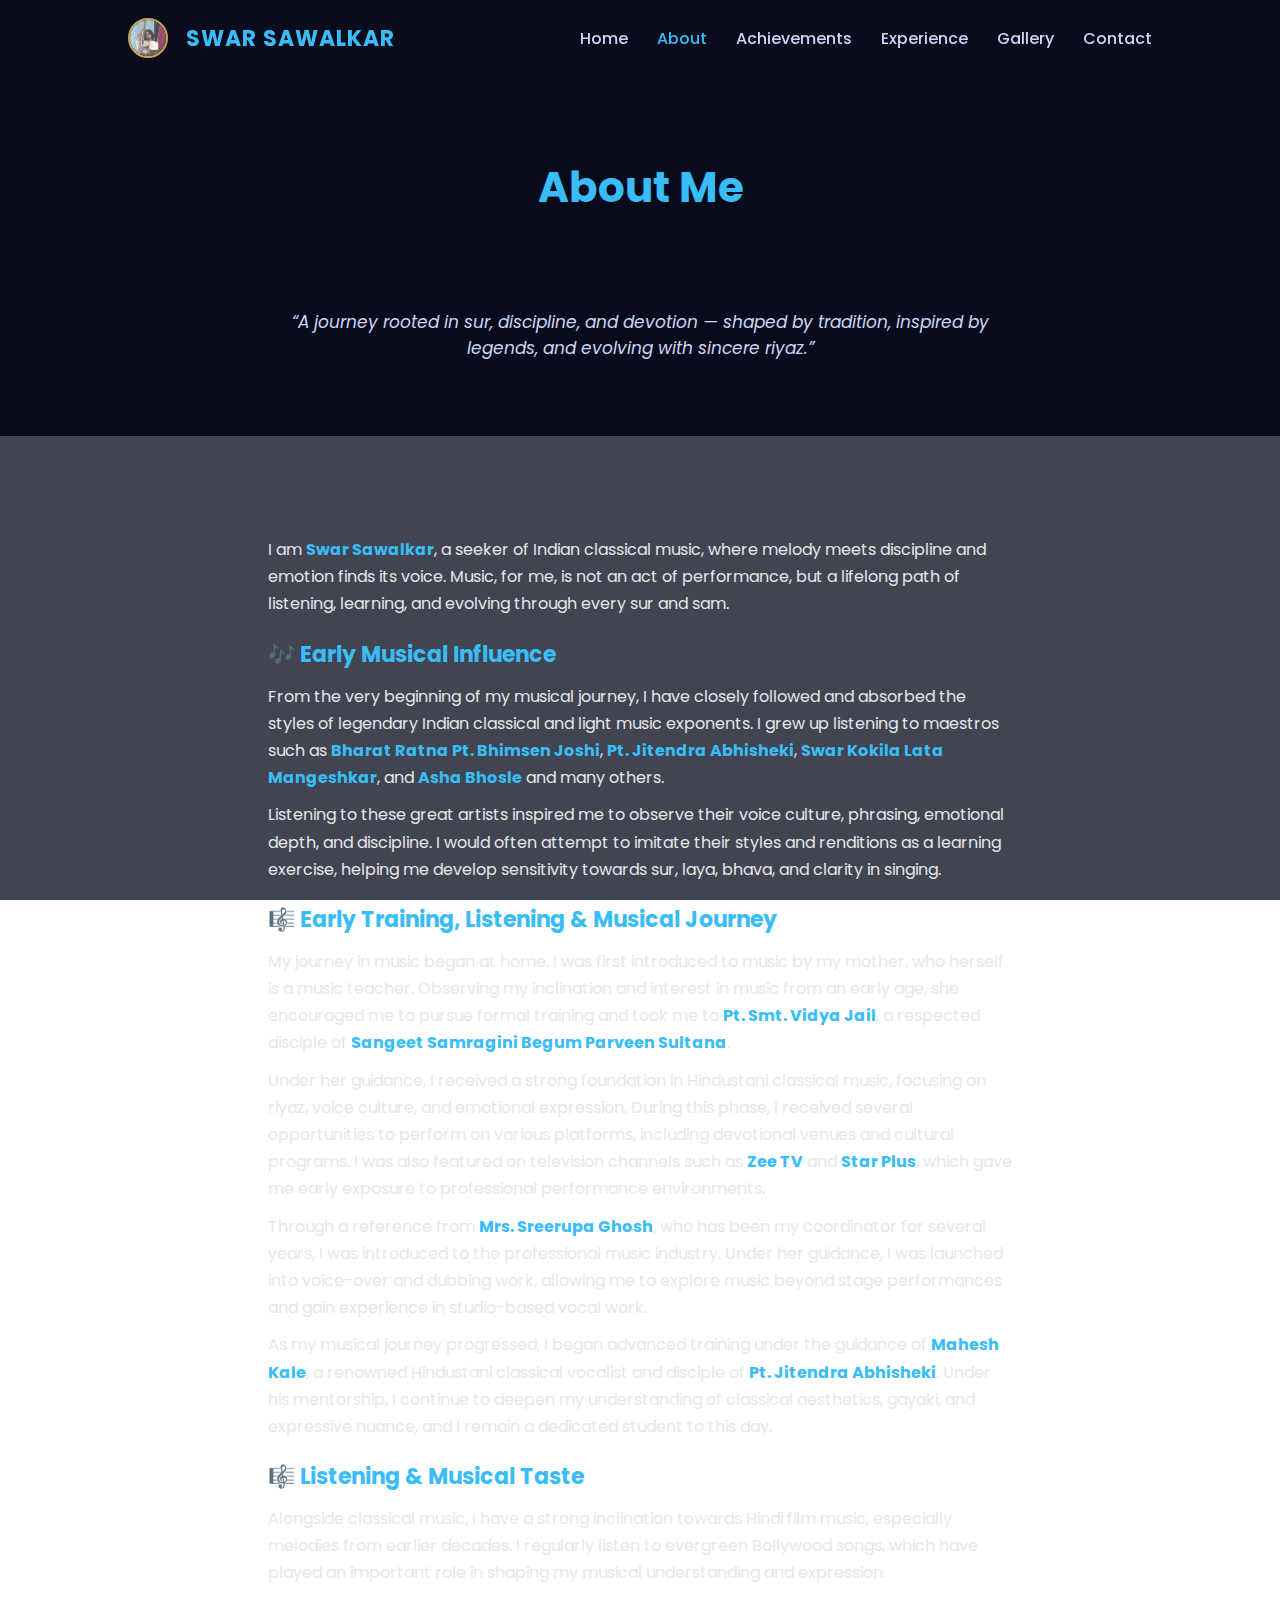
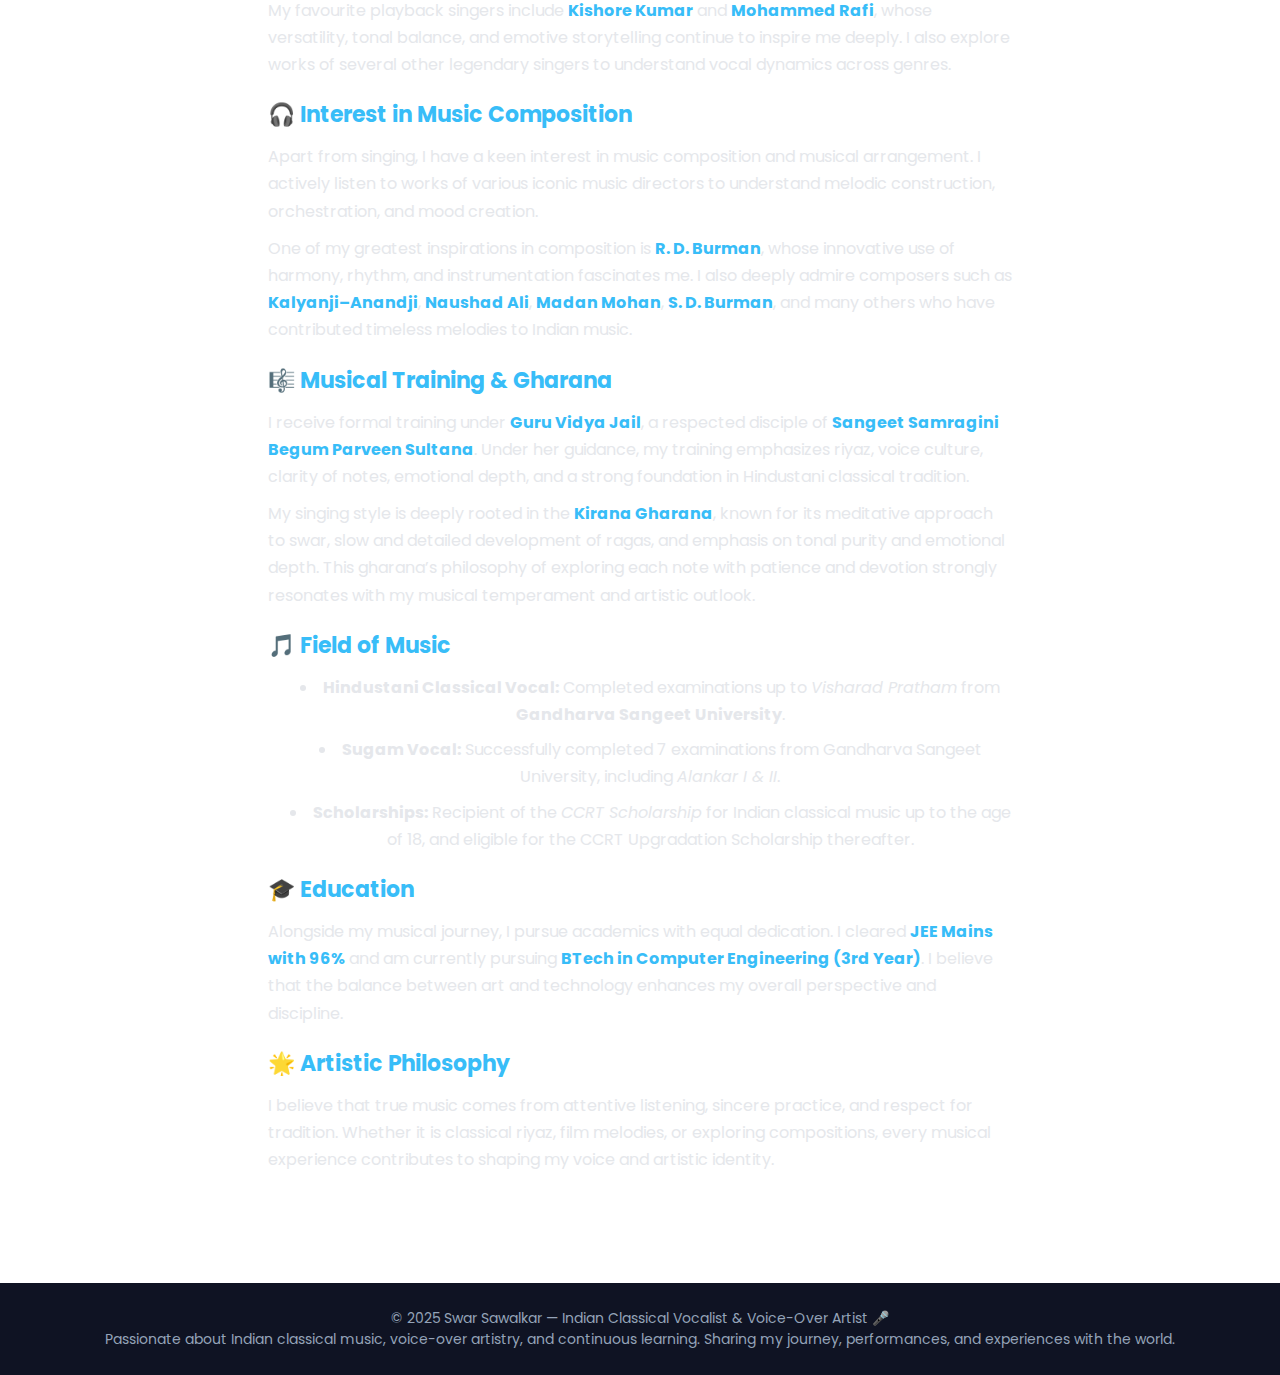
<file: about.html>
<!DOCTYPE html>
<html>
<head>
  <meta charset="UTF-8">
  <meta name="viewport" content="width=device-width, initial-scale=1.0">
  <!-- Google tag (gtag.js) -->
<script async src="https://www.googletagmanager.com/gtag/js?id=G-8SM5QPL5LF"></script>
<script>
  window.dataLayer = window.dataLayer || [];
  function gtag(){dataLayer.push(arguments);}
  gtag('js', new Date());

  gtag('config', 'G-8SM5QPL5LF');
</script>
  
  <title>About | Swar Sawalkar</title>

<meta name="description" content="Swar Sawalkar is a Kirana Gharana vocalist and Indian classical singer trained in Natyasangeet and Hindustani classical music. Learn about his musical journey, guru-shishya parampara, and performances.">
<meta name="description" content="Learn about Swar Sawalkar, an Indian classical singer trained in Natyasangeet, his musical journey, training, inspirations, and artistic vision.">
<meta name="keywords" content="Swar Sawalkar, Indian Classical Singer, Natyasangeet, Hindustani Vocalist, Music Portfolio">
<meta name="author" content="Swar Sawalkar">

  <script type="application/ld+json">
{
  "@context": "https://schema.org",
  "@type": "MusicGroup",
  "name": "Swar Sawalkar",
  "url": "https://swar071005.github.io/about.html",
  "description": "Swar Sawalkar is a Kirana Gharana vocalist and Indian classical singer trained in Natyasangeet and Hindustani classical music.",
  "founder": {
    "@type": "Person",
    "name": "Swar Sawalkar"
  },
  "member": {
    "@type": "Person",
    "name": "Swar Sawalkar",
    "alumniOf": "Gandharva Sangeet University",
    "genre": ["Hindustani Classical", "Natyasangeet"],
    "sameAs": [
      "https://www.youtube.com/@swarsawalkar6283",
      "https://www.instagram.com/swar_sawalkar",
      "https://www.linkedin.com/in/swar-sawalkar-a7962a33a/"
    ]
  },
  "performerIn": {
    "@type": "Event",
    "name": "Indian Classical Music Concerts"
  },
  "knowsAbout": ["Kirana Gharana", "Riyaz", "Voice Culture", "Natyasangeet"]
}
</script>

  <!-- Font Awesome Icons -->
<link
  rel="stylesheet"
  href="https://cdnjs.cloudflare.com/ajax/libs/font-awesome/6.5.1/css/all.min.css"
/>

  <!-- SEO & Metadata -->
  <meta name="description" content="About Swar Sawalkar — Indian Classical Singer Portfolio, personal details, music education, and achievements.">
  <meta name="keywords" content="Swar Sawalkar, Classical Singer, Music, Voice-Over, Portfolio, About">
  <meta name="author" content="Swar Sawalkar">

  <!-- Google Fonts -->
  <link href="https://fonts.googleapis.com/css2?family=Poppins:wght@300;400;600;700&display=swap" rel="stylesheet">

  <!-- Favicon -->
  <link rel="icon" href="favicon.ico" type="image/x-icon">

  <!-- Open Graph -->
  <meta property="og:title" content="Swar Sawalkar - About">
  <meta property="og:description" content="Learn more about Swar Sawalkar, his musical journey, education, and mentors.">
  <meta property="og:image" content="https://yourwebsite.com/og-image.jpg">
  <meta property="og:url" content="https://yourwebsite.com/about.html">
  <meta property="og:type" content="website">

  <link rel="stylesheet" href="style.css">
</head>

<body>

<header>
<div class="logo-wrap">
    <img src="assets/tanpura.png" alt="Swar Sawalkar" class="header-profile">
    <span class="logo-text">SWAR SAWALKAR</span>
  </div>

   <button id="menu-btn" class="menu-btn" aria-label="Toggle menu">☰</button>
<nav id="nav-menu">
    <a href="index.html">Home</a>
    <a href="about.html" class="active">About</a>
    <a href="achievements.html">Achievements</a>
    <a href="experience.html">Experience</a>
    <a href="gallery.html">Gallery</a>
    <a href="contact.html">Contact</a>
  </nav>
</header>

<!-- ABOUT HERO -->
<section class="about-hero">
 <h1>About Me</h1>
<p>
  <em>
    “A journey rooted in sur, discipline, and devotion — shaped by tradition,
    inspired by legends, and evolving with sincere riyaz.”
  </em>
</p>
</section>

<!-- ABOUT CONTENT -->
<section class="section">


  <!-- INTRODUCTION -->
<p>
  I am <strong>Swar Sawalkar</strong>, a seeker of Indian classical music,
  where melody meets discipline and emotion finds its voice.
  Music, for me, is not an act of performance,
  but a lifelong path of listening, learning,
  and evolving through every sur and sam.
</p>


  <!-- EARLY MUSICAL INFLUENCE -->
  <h3>🎶 Early Musical Influence</h3>
  <p>
    From the very beginning of my musical journey, I have closely followed and absorbed
    the styles of legendary Indian classical and light music exponents. I grew up
    listening to maestros such as <strong>Bharat Ratna Pt. Bhimsen Joshi</strong>,
    <strong>Pt. Jitendra Abhisheki</strong>, <strong>Swar Kokila Lata Mangeshkar</strong>,
    and <strong>Asha Bhosle</strong> and many others.
  </p>
  <p>
    Listening to these great artists inspired me to observe their voice culture,
    phrasing, emotional depth, and discipline. I would often attempt to imitate their
    styles and renditions as a learning exercise, helping me develop sensitivity
    towards sur, laya, bhava, and clarity in singing.
  </p>

  <!-- Early Training, Listening & Musical Journey-->
  <h3>🎼 Early Training, Listening & Musical Journey</h3>
<p>
  My journey in music began at home. I was first introduced to music by my mother,
  who herself is a music teacher. Observing my inclination and interest in music
  from an early age, she encouraged me to pursue formal training and took me to
  <strong>Pt. Smt. Vidya Jail</strong>, a respected disciple of
  <strong>Sangeet Samragini Begum Parveen Sultana</strong>.
</p>

<p>
  Under her guidance, I received a strong foundation in Hindustani classical music,
  focusing on riyaz, voice culture, and emotional expression. During this phase,
  I received several opportunities to perform on various platforms, including
  devotional venues and cultural programs. I was also featured on television
  channels such as <strong>Zee TV</strong> and <strong>Star Plus</strong>,
  which gave me early exposure to professional performance environments.
</p>

<p>
  Through a reference from <strong>Mrs. Sreerupa Ghosh</strong>, who has been my
  coordinator for several years, I was introduced to the professional music industry.
  Under her guidance, I was launched into voice-over and dubbing work, allowing me
  to explore music beyond stage performances and gain experience in studio-based
  vocal work.
</p>

<p>
  As my musical journey progressed, I began advanced training under the guidance of
  <strong>Mahesh Kale</strong>, a renowned Hindustani classical vocalist and disciple
  of <strong>Pt. Jitendra Abhisheki</strong>. Under his mentorship, I continue to
  deepen my understanding of classical aesthetics, gayaki, and expressive nuance,
  and I remain a dedicated student to this day.
</p>


  <!-- BOLLYWOOD & LIGHT MUSIC -->
  <h3>🎼 Listening & Musical Taste</h3>
  <p>
    Alongside classical music, I have a strong inclination towards Hindi film music,
    especially melodies from earlier decades. I regularly listen to evergreen
    Bollywood songs, which have played an important role in shaping my musical
    understanding and expression.
  </p>
  <p>
    My favourite playback singers include <strong>Kishore Kumar</strong> and
    <strong>Mohammed Rafi</strong>, whose versatility, tonal balance, and emotive
    storytelling continue to inspire me deeply. I also explore works of several other
    legendary singers to understand vocal dynamics across genres.
  </p>

  <!-- MUSIC COMPOSITION INTEREST -->
  <h3>🎧 Interest in Music Composition</h3>
  <p>
    Apart from singing, I have a keen interest in music composition and musical
    arrangement. I actively listen to works of various iconic music directors to
    understand melodic construction, orchestration, and mood creation.
  </p>
  <p>
    One of my greatest inspirations in composition is <strong>R. D. Burman</strong>,
    whose innovative use of harmony, rhythm, and instrumentation fascinates me.
    I also deeply admire composers such as <strong>Kalyanji–Anandji</strong>,
    <strong>Naushad Ali</strong>, <strong>Madan Mohan</strong>,
    <strong>S. D. Burman</strong>, and many others who have contributed timeless
    melodies to Indian music.
  </p>

  <!-- FORMAL TRAINING -->
 <h3>🎼 Musical Training & Gharana</h3>
<p>
  I receive formal training under <strong>Guru Vidya Jail</strong>, a respected
  disciple of <strong>Sangeet Samragini Begum Parveen Sultana</strong>.
  Under her guidance, my training emphasizes riyaz, voice culture, clarity of notes,
  emotional depth, and a strong foundation in Hindustani classical tradition.
</p>

<p>
  My singing style is deeply rooted in the <strong>Kirana Gharana</strong>,
  known for its meditative approach to swar, slow and detailed development of ragas,
  and emphasis on tonal purity and emotional depth. This gharana’s philosophy of
  exploring each note with patience and devotion strongly resonates with my
  musical temperament and artistic outlook.
</p>

  <!-- FIELD OF MUSIC -->
  <h3>🎵 Field of Music</h3>
  <ul>
    <li>
      <strong>Hindustani Classical Vocal:</strong> Completed examinations up to
      <em>Visharad Pratham</em> from <strong>Gandharva Sangeet University</strong>.
    </li>
    <li>
      <strong>Sugam Vocal:</strong> Successfully completed 7 examinations from
      Gandharva Sangeet University, including <em>Alankar I & II</em>.
    </li>
    <li>
      <strong>Scholarships:</strong> Recipient of the <em>CCRT Scholarship</em>
      for Indian classical music up to the age of 18, and eligible for the
      CCRT Upgradation Scholarship thereafter.
    </li>
  </ul>

  <!-- EDUCATION -->
  <h3>🎓 Education</h3>
  <p>
    Alongside my musical journey, I pursue academics with equal dedication.
    I cleared <strong>JEE Mains with 96%</strong> and am currently pursuing
    <strong>BTech in Computer Engineering (3rd Year)</strong>.
    I believe that the balance between art and technology enhances my overall
    perspective and discipline.
  </p>

  <!-- PHILOSOPHY -->
  <h3>🌟 Artistic Philosophy</h3>
  <p>
    I believe that true music comes from attentive listening, sincere practice,
    and respect for tradition. Whether it is classical riyaz, film melodies, or
    exploring compositions, every musical experience contributes to shaping my
    voice and artistic identity.
  </p>
</section>

  <footer class="site-footer">
  <div class="footer-content">
   <p>© 2025 Swar Sawalkar — Indian Classical Vocalist & Voice-Over Artist 🎤</p>

    <p class="footer-desc">
      Passionate about Indian classical music, voice-over artistry, and continuous learning.  
      Sharing my journey, performances, and experiences with the world.
    </p>
  </div>
</footer>


  <script src="script.js"></script>
</body>
</html>
</file>
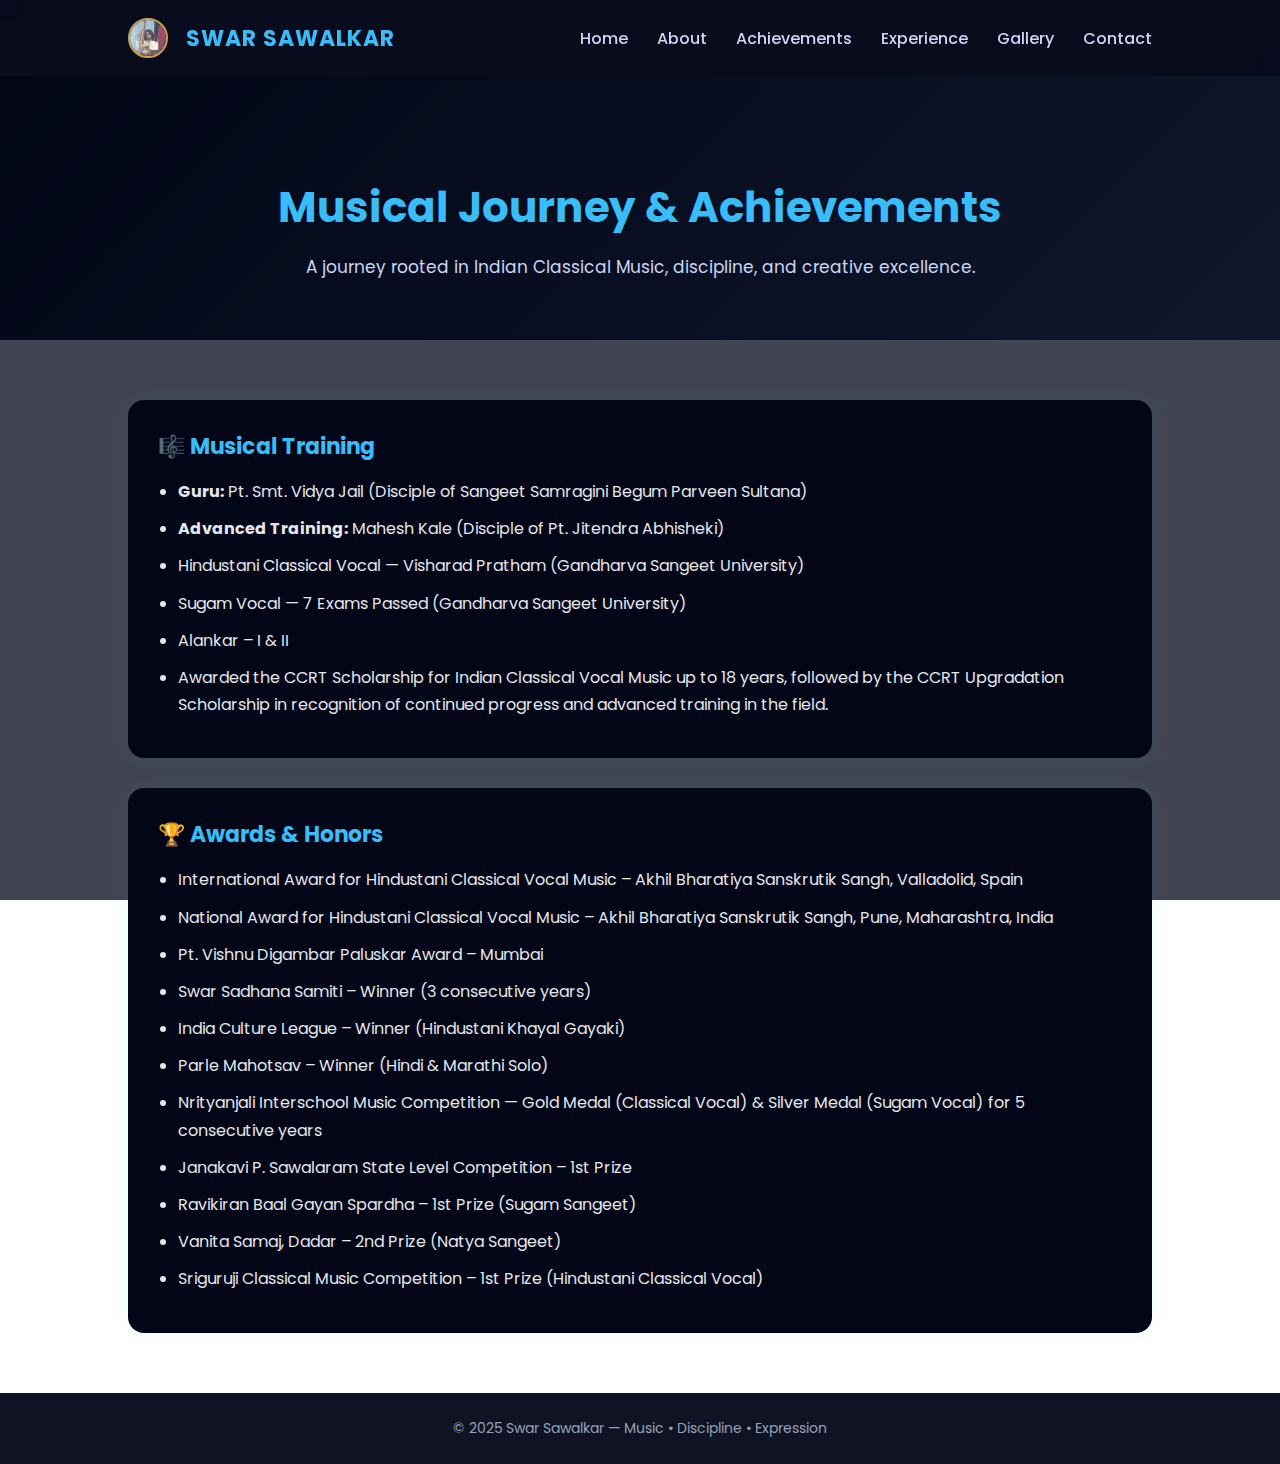
<file: achievements.html>
<!DOCTYPE html>
<html lang="en">
<head> 
    <meta charset="UTF-8">
  <meta name="viewport" content="width=device-width, initial-scale=1.0">
  <!-- Google tag (gtag.js) -->
<script async src="https://www.googletagmanager.com/gtag/js?id=G-8SM5QPL5LF"></script>
<script>
  window.dataLayer = window.dataLayer || [];
  function gtag(){dataLayer.push(arguments);}
  gtag('js', new Date());

  gtag('config', 'G-8SM5QPL5LF');
</script>
  
  <title>Achievements | Swar Sawalkar</title>
  
  <!-- Font Awesome Icons -->
<link
  rel="stylesheet"
  href="https://cdnjs.cloudflare.com/ajax/libs/font-awesome/6.5.1/css/all.min.css"
/>


  <!-- SEO & Metadata -->
  <meta name="description" content="Swar Sawalkar — Indian Classical Singer Portfolio, showcasing achievements, performances, and music milestones.">
  <meta name="keywords" content="Swar Sawalkar, Classical Singer, Achievements, Music, Portfolio">
  <meta name="author" content="Swar Sawalkar">

  <!-- Google Fonts -->
  <link href="https://fonts.googleapis.com/css2?family=Poppins:wght@300;400;600;700&display=swap" rel="stylesheet">

  <!-- Favicon -->
  <link rel="icon" href="favicon.ico" type="image/x-icon">

  <!-- Open Graph -->
  <meta property="og:title" content="Swar Sawalkar - Achievements">
  <meta property="og:description" content="Explore Swar Sawalkar's musical achievements, awards, and notable performances.">
  <meta property="og:image" content="https://yourwebsite.com/og-image.jpg">
  <meta property="og:url" content="https://yourwebsite.com/achievements.html">
  <meta property="og:type" content="website">
  <link rel="stylesheet" href="style.css">
</head>

<body>

<header>
 <div class="logo-wrap">
    <img src="assets/tanpura.png" alt="Swar Sawalkar" class="header-profile">
    <span class="logo-text">SWAR SAWALKAR</span>
  </div>

     <button id="menu-btn" class="menu-btn" aria-label="Toggle menu">
    ☰
  </button>
    
  <nav>
    <a href="index.html">Home</a>
    <a href="about.html">About</a>
    <a href="achievements.html" >Achievements</a>
    <a href="experience.html">Experience</a>
    <a href="gallery.html">Gallery</a>
    <a href="contact.html">Contact</a>
  </nav>
</header>

<section class="achievements-hero">
  <h1>Musical Journey & Achievements</h1>
  <p>
    A journey rooted in Indian Classical Music, discipline, and creative excellence.
  </p>
</section>

<section class="achievement-section">

  <!-- MUSIC TRAINING -->
  <div class="achievement-card">
    <h2>🎼 Musical Training</h2>
    <ul>
      <li><strong>Guru:</strong> Pt. Smt. Vidya Jail (Disciple of Sangeet Samragini Begum Parveen Sultana)</li> 
      <li><strong>Advanced Training:</strong>
      Mahesh Kale (Disciple of Pt. Jitendra Abhisheki)</li>
      <li>Hindustani Classical Vocal — Visharad Pratham (Gandharva Sangeet University)</li>
      <li>Sugam Vocal — 7 Exams Passed (Gandharva Sangeet University)</li>
      <li>Alankar – I & II</li>
      <li>Awarded the CCRT Scholarship for Indian Classical Vocal Music up to 18 years,
followed by the CCRT Upgradation Scholarship in recognition of continued
progress and advanced training in the field.
</li>
    </ul>
  </div>

  <!-- AWARDS -->
  <div class="achievement-card">
    <h2>🏆 Awards & Honors</h2>
    <ul>
      <li>
  International Award for Hindustani Classical Vocal Music –
  Akhil Bharatiya Sanskrutik Sangh, Valladolid, Spain
</li>

      <li> National Award for Hindustani Classical Vocal Music –
  Akhil Bharatiya Sanskrutik Sangh, Pune, Maharashtra, India</li>
      <li>Pt. Vishnu Digambar Paluskar Award – Mumbai</li>
      <li>Swar Sadhana Samiti – Winner (3 consecutive years)</li>
      <li>India Culture League – Winner (Hindustani Khayal Gayaki)</li>
      <li>Parle Mahotsav – Winner (Hindi & Marathi Solo)</li>
      <li>
  Nrityanjali Interschool Music Competition — Gold Medal (Classical Vocal) &
  Silver Medal (Sugam Vocal) for 5 consecutive years
</li>
      <li>Janakavi P. Sawalaram State Level Competition – 1st Prize</li>
      <li>Ravikiran Baal Gayan Spardha – 1st Prize (Sugam Sangeet)</li>
      <li>Vanita Samaj, Dadar – 2nd Prize (Natya Sangeet)</li>
      <li>Sriguruji Classical Music Competition – 1st Prize (Hindustani Classical Vocal)</li>
    </ul>
  </div>

  

</section>

<footer>
  © 2025 Swar Sawalkar — Music • Discipline • Expression
</footer>

</body>
</html>
</file>
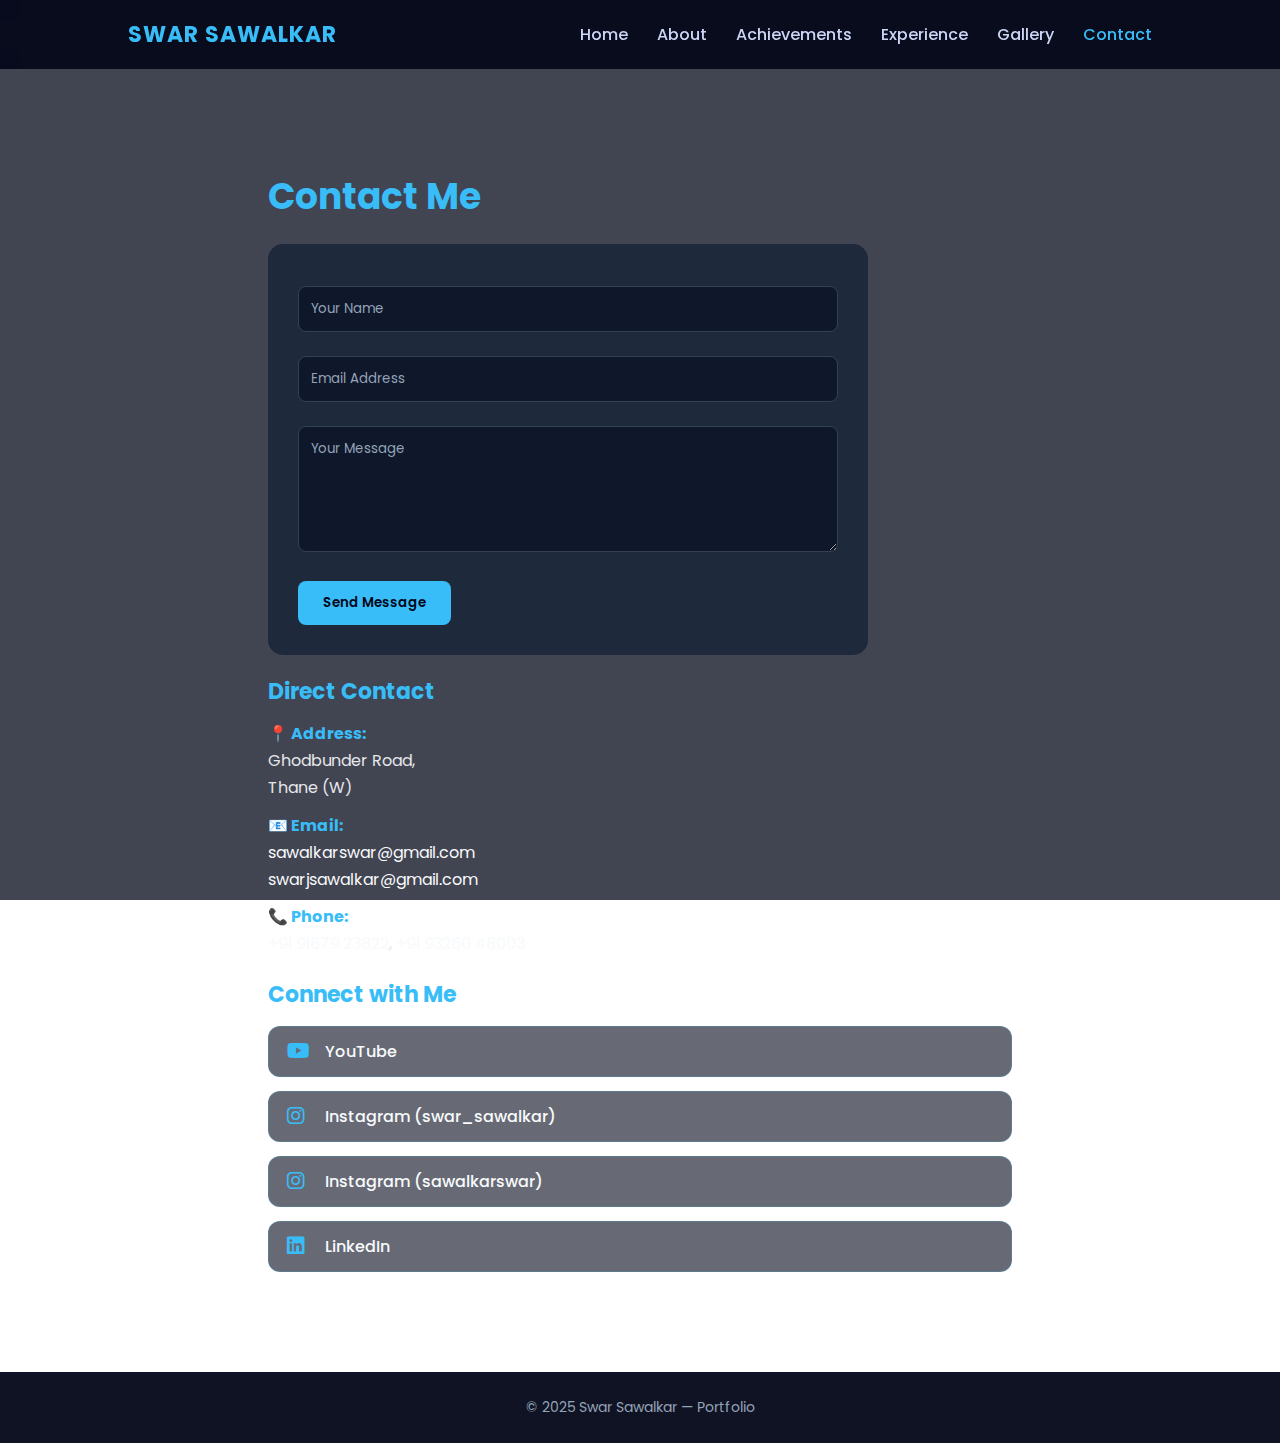
<file: contact.html>
<!DOCTYPE html>
<html lang="en">
<head>
  <meta charset="UTF-8">
  <meta name="viewport" content="width=device-width, initial-scale=1.0">
  <title>Contact | Swar Sawalkar</title>

  <!-- Google Fonts -->
  <link href="https://fonts.googleapis.com/css2?family=Poppins:wght@300;400;600;700&display=swap" rel="stylesheet">

  <!-- Font Awesome Icons -->
  <link rel="stylesheet" href="https://cdnjs.cloudflare.com/ajax/libs/font-awesome/6.5.1/css/all.min.css"/>

  <!-- Favicon -->
  <link rel="icon" href="favicon.ico" type="image/x-icon">

  <!-- CSS -->
  <link rel="stylesheet" href="style.css">
</head>

<body>

<header>
  <div class="logo">SWAR SAWALKAR</div>
  <button id="menu-btn" class="menu-btn" aria-label="Toggle menu">☰</button>
  <nav>
    <a href="index.html">Home</a>
    <a href="about.html">About</a>
    <a href="achievements.html">Achievements</a>
    <a href="experience.html">Experience</a>
    <a href="gallery.html">Gallery</a>
    <a href="contact.html" class="active">Contact</a>
  </nav>
</header>

<section class="section">
  <h2>Contact Me</h2>

  <!-- Contact Form (Formspree) -->
  <form id="contact-form" action="https://formspree.io/f/meoydrpz" method="POST">
    <!-- Honeypot field to reduce spam -->
    <input type="text" name="_gotcha" id="_gotcha" style="display:none" autocomplete="off">
    <input id="name" name="name" type="text" placeholder="Your Name" required>
    <input id="email" name="email" type="email" placeholder="Email Address" required>
    <textarea id="message" name="message" placeholder="Your Message" rows="5" required></textarea>
    <input type="hidden" name="_subject" value="New contact form submission">
    <button type="submit">Send Message</button>
  </form>

  <p id="form-status" style="margin-top: 12px; font-weight: 600;"></p>

  <h3>Direct Contact</h3>
  <div class="contact-details">
    <p>
      <strong>📍 Address:</strong><br>
      Ghodbunder Road,<br>
      Thane (W)
    </p>
    <p>
      <strong>📧 Email:</strong><br>
      <a href="mailto:sawalkarswar@gmail.com">sawalkarswar@gmail.com</a><br>
      <a href="mailto:swarjsawalkar@gmail.com">swarjsawalkar@gmail.com</a>
    </p>
    <p>
      <strong>📞 Phone:</strong><br>
      <a href="tel:+919167923822">+91 91679 23822</a>, 
      <a href="tel:+919326048003">+91 93260 48003</a>
    </p>
  </div>

  <h3>Connect with Me</h3>
  <div class="social-links">
    <a href="https://www.youtube.com/@swarsawalkar6283" target="_blank" rel="noopener">
      <i class="fab fa-youtube"></i> <span>YouTube</span>
    </a>
    <a href="https://www.instagram.com/swar_sawalkar" target="_blank" rel="noopener">
      <i class="fab fa-instagram"></i> <span>Instagram (swar_sawalkar)</span>
    </a>
    <a href="https://www.instagram.com/sawalkarswar" target="_blank" rel="noopener">
      <i class="fab fa-instagram"></i> <span>Instagram (sawalkarswar)</span>
    </a>
    <a href="https://www.linkedin.com/in/swar-sawalkar-a7962a33a/" target="_blank" rel="noopener">
      <i class="fab fa-linkedin"></i> <span>LinkedIn</span>
    </a>
  </div>
</section>

<footer>
  © 2025 Swar Sawalkar — Portfolio
</footer>

<!-- JS -->
<script src="script.js"></script>
</body>
</html>
</file>
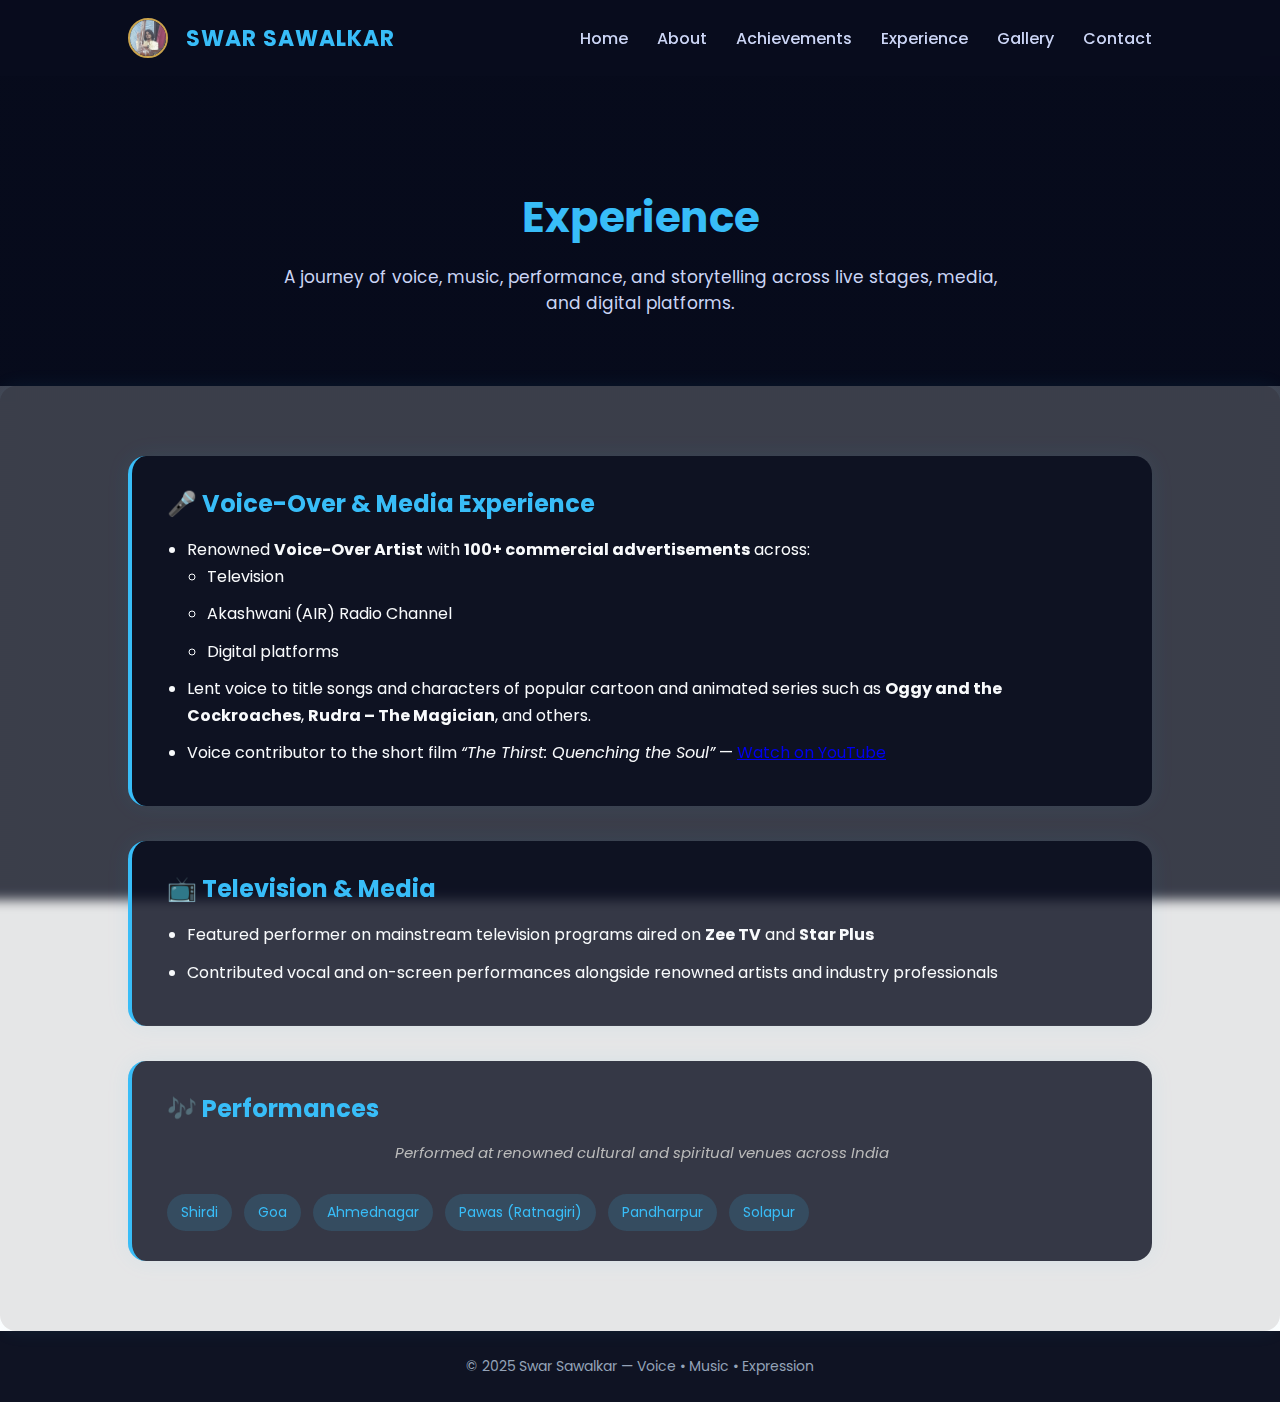
<file: experience.html>
<!DOCTYPE html>
<html lang="en">
<head>
  <meta charset="UTF-8">
  <meta name="viewport" content="width=device-width, initial-scale=1.0">
  <!-- Google tag (gtag.js) -->
<script async src="https://www.googletagmanager.com/gtag/js?id=G-8SM5QPL5LF"></script>
<script>
  window.dataLayer = window.dataLayer || [];
  function gtag(){dataLayer.push(arguments);}
  gtag('js', new Date());

  gtag('config', 'G-8SM5QPL5LF');
</script>

  
  <title>Experience | Swar Sawalkar</title>
  
  <!-- Font Awesome Icons -->
<link
  rel="stylesheet"
  href="https://cdnjs.cloudflare.com/ajax/libs/font-awesome/6.5.1/css/all.min.css"
/>

  <!-- SEO & Metadata -->
  <meta name="description" content="Swar Sawalkar — Indian Classical Singer Portfolio, showcasing experience, performances, and musical journey.">
  <meta name="keywords" content="Swar Sawalkar, Classical Singer, Experience, Music, Portfolio">
  <meta name="author" content="Swar Sawalkar">

  <!-- Google Fonts -->
  <link href="https://fonts.googleapis.com/css2?family=Poppins:wght@300;400;600;700&display=swap" rel="stylesheet">

  <!-- Favicon -->
  <link rel="icon" href="favicon.ico" type="image/x-icon">

  <!-- Open Graph -->
  <meta property="og:title" content="Swar Sawalkar - Experience">
  <meta property="og:description" content="Discover Swar Sawalkar's musical experiences, performances, and collaborations.">
  <meta property="og:image" content="https://yourwebsite.com/og-image.jpg">
  <meta property="og:url" content="https://yourwebsite.com/experience.html">
  <meta property="og:type" content="website">

  <link rel="stylesheet" href="style.css">
</head>

<body>

<header>
   <div class="logo-wrap">
    <img src="assets/tanpura.png" alt="Swar Sawalkar" class="header-profile">
    <span class="logo-text">SWAR SAWALKAR</span>
  </div>

   <button id="menu-btn" class="menu-btn" aria-label="Toggle menu">☰</button>
<nav id="nav-menu">
    <a href="index.html">Home</a>
    <a href="about.html">About</a>
    <a href="achievements.html">Achievements</a>
    <a href="experience.html" >Experience</a>
    <a href="gallery.html">Gallery</a>
    <a href="contact.html">Contact</a>
  </nav>
</header>

<!-- HERO -->
<section class="experience-hero">
  <h1>Experience</h1>
  <p>
    A journey of voice, music, performance, and storytelling across
    live stages, media, and digital platforms.
  </p>
</section>

<!-- EXPERIENCE CONTENT -->
<section class="experience-section">

  <!-- VOICE OVER -->
  <div class="experience-card">
  <h2>🎤 Voice-Over & Media Experience</h2>
  <ul>
    <li>
      Renowned <strong>Voice-Over Artist</strong> with <strong>100+ commercial advertisements</strong> across:
      <ul>
        <li>Television</li>
        <li>Akashwani (AIR) Radio Channel</li>
        <li>Digital platforms</li>
      </ul>
    </li>

    <li>
      Lent voice to title songs and characters of popular cartoon and animated series such as
      <strong>Oggy and the Cockroaches</strong>, <strong>Rudra – The Magician</strong>, and others.
    </li>

    <li>
      Voice contributor to the short film
      <em>“The Thirst: Quenching the Soul”</em> —
      <a href="https://youtu.be/MptfBtZrlaM?si=S2X1uXnckQnZB4HD" target="_blank">
        Watch on YouTube
      </a>
    </li>
  </ul>
</div>

  <!-- TV -->
  <div class="experience-card">
  <h2>📺 Television & Media</h2>
  <ul>
    <li>
      Featured performer on mainstream television programs aired on
      <strong>Zee TV</strong> and <strong>Star Plus</strong>
    </li>
    <li>
      Contributed vocal and on-screen performances alongside renowned artists and industry professionals
    </li>
  </ul>
</div>


  <!-- LIVE SHOWS -->
  <div class="experience-card">
    <h2>🎶  Performances</h2>
    <p class="subtitle">
      Performed at renowned cultural and spiritual venues across India
    </p>
    <div class="tag-list">
      <span>Shirdi</span>
      <span>Goa</span>
      <span>Ahmednagar</span>
      <span>Pawas (Ratnagiri)</span>
      <span>Pandharpur</span>
      <span>Solapur</span>
    </div>
  </div>

</section>

<footer>
  © 2025 Swar Sawalkar — Voice • Music • Expression
</footer>

  <script src="script.js"></script>
</body>
</html>
</file>
<file: style.css>
/* GLOBAL MOBILE SAFETY */
*,
*::before,
*::after {
  box-sizing: border-box;
}

html, body {
  width: 100%;
  max-width: 100%;
  overflow-x: hidden;
}


.hero {
  min-height: 100vh;
  display: flex;
  align-items: center;
  justify-content: center;
  text-align: center;
}
/* GLOBAL MOBILE SAFETY */
* {
  box-sizing: border-box;
}

html, body {
  width: 100%;
  overflow-x: hidden;
}

  
  * {
  box-sizing: border-box;
}

html, body {
  width: 100%;
  overflow-x: hidden;
}


@media (max-width: 768px) {

  header {
    padding: 12px 16px;
  }

  .logo-wrap {
    max-width: 100%;
  }

  nav {
    width: 100%;
  }
}

* {
  margin: 0;
  padding: 0;
  box-sizing: border-box;
  font-family: 'Poppins', sans-serif;
}

body {
  margin: 0;
  font-family: 'Poppins', 'Segoe UI', sans-serif;
  color: #f8fafc;

  background:
    linear-gradient(
      rgba(2, 6, 23, 0.75),
      rgba(2, 6, 23, 0.75)
    ),
    url("https://progressive-moccasin-1xdx1c94fm-7ktkuahs3h.edgeone.dev/Background.png");

  background-size: cover;
  background-position: center;
  background-repeat: no-repeat;
  background-attachment: fixed;
}

body {
  margin: 0;
  font-family: 'Segoe UI', sans-serif;
  color: #f8fafc;

  background:
    linear-gradient(
      rgba(2, 6, 23, 0.75),
      rgba(2, 6, 23, 0.75)
    ),
    url( "https://t3.ftcdn.net/jpg/16/41/52/40/360_F_1641524014_GykjcUfwWSkBC1Heu2uePWmtIHdhWx7W.jpg");

  background-size: cover;
  background-position: center;
  background-attachment: fixed;
}

/* HEADER */
header {
  display: flex;
  justify-content: space-between;
  align-items: center;
  padding: 20px 10%;
  background: #020617;
  position: sticky;
  top: 0;
}

.logo {
  font-size: 24px;
  font-weight: 700;
}

.logo span {
  color: #38bdf8;
}

nav a {
  margin-left: 25px;
  color: #e5e7eb;
  text-decoration: none;
}

nav a:hover {
  color: #38bdf8;
}

/* HERO */
.hero {
  height: 90vh;
  display: flex;
  align-items: center;
}

.hero-container {
  display: flex;
  align-items: center;
  justify-content: space-between;
  max-width: 1200px;
  margin: 0 auto;
  gap: 40px;
}

.hero-image {
  flex: 1;
  text-align: center;
}

.hero-image img {
  width: 300px;
  height: 300px;
  border-radius: 50%;
  object-fit: contain;
  border: 4px solid #38bdf8;
  background: #020617;
}

.hero-content {
  flex: 2;
  text-align: left;
}

.hero-content h1 {
  text-align: left;
}

.hero-content p {
  text-align: left;
  margin: 20px 0;
  line-height: 1.6;
}

.hero h1 span {
  color: #38bdf8;
}

.hero h2 {
  margin: 10px 0;
  font-weight: 400;
}

.hero p {
  max-width: 600px;
  margin: 20px auto;
  line-height: 1.6;
}

.hero-buttons {
  margin-top: 30px;
}

.btn {
  padding: 12px 25px;
  border-radius: 25px;
  text-decoration: none;
  margin: 10px;
  font-weight: 600;
}

.primary {
  background: #38bdf8;
  color: #020617;
}

.secondary {
  border: 2px solid #38bdf8;
  color: #38bdf8;
}

/* HIGHLIGHTS */
.highlights {
  display: grid;
  grid-template-columns: repeat(auto-fit, minmax(250px, 1fr));
  gap: 20px;
  padding: 60px 10%;
}

.card {
  background: #020617;
  padding: 30px;
  border-radius: 15px;
  text-align: center;
}

.card h3 {
  margin-bottom: 10px;
}

/* QUOTE */
.quote {
  padding: 60px 10%;
  text-align: center;
  font-style: italic;
  color: #94a3b8;
}

/* FOOTER */
footer {
  padding: 20px;
  text-align: center;
  background: #020617;
}

// About 
/* ABOUT PAGE – CENTER ALIGN TEXT ONLY */
.section {
  text-align: center;
}

.section ul {
  list-style-position: inside;
  padding-left: 0;
}

.section li {
  text-align: center;
}

.section p {
  max-width: 800px;
  margin: 0 auto 14px;
}

.section li {
  max-width: 800px;
  margin: 0 auto 8px;
}

// About hero /* ABOUT HERO */
/* ================= ABOUT HERO ================= */
/* ================= ABOUT HERO ================= */
.about-hero {
  padding: 110px 10% 70px;   /* SAME as experience */
  text-align: center;
  background: linear-gradient(
    rgba(2, 6, 23, 0.92),
    rgba(2, 6, 23, 0.92)
  );
}
.about-hero {
  min-height: 40vh;
  display: flex;
  flex-direction: column;
  justify-content: center;
  align-items: center;
  padding: 0 8%;
  text-align: center;
  background: linear-gradient(
    rgba(2, 6, 23, 0.92),
    rgba(2, 6, 23, 0.92)
  );
}


.about-hero h1 {
  font-size: 42px;          /* SAME as experience */
  color: #38bdf8;
  margin-bottom: 15px;
}

.about-hero p {
  max-width: 750px;         /* SAME as experience */
  margin: auto;
  font-size: 17px;
  color: #cbd5f5;
}

.about-hero p span:first-child {
  opacity: 0.9;
}

.about-hero p span:last-child {
  font-style: italic;
  opacity: 0.85;
}

.about-hero p {
  text-align: center;
}

.about-hero p span {
  display: block;
}


/* FORCE ABOUT HERO HEADING CENTER */
.about-hero h1,
.about-hero h2 {
  text-align: center;
  margin-left: auto;
  margin-right: auto;
}

.about-hero {
  padding-top: 80px; /* pushes hero below navbar */
}

/* // profile image in about hero // */
.logo-wrap {
  display: flex;
  align-items: center;
  gap: 18px; /* THIS controls the space-space */
}

.header-profile {
  width: 40px !important;
  height: 40px !important;
  border-radius: 50% !important;
  object-fit: cover;
  border: 2px solid #caa44d;
}

.logo-text {
  font-size: 22px;
  font-weight: 700;
  letter-spacing: 1px;
  color: #38bdf8;
  
}

/* MOBILE RESPONSIVE */
@media (max-width: 768px) {
  .about-hero {
    padding: 120px 6% 60px;
  }

  .about-hero h1 {
    font-size: 34px;
  }

  .about-hero p {
    font-size: 16px;
  }
}



/* SECTION STYLES */
.section {
  max-width: 1000px;
  margin: 60px auto;
  padding: 40px 10%;
}

.section h2 {
  font-size: 36px;
  color: #38bdf8;
  margin-bottom: 20px;
}

.section h3 {
  font-size: 22px;
  color: #38bdf8;
  margin-top: 20px;
  margin-bottom: 12px;
}

.section p,
.section li {
  font-size: 16px;
  line-height: 1.7;
  margin-bottom: 10px;
  color: #e5e7eb;
}

.section ul {
  margin-left: 20px;
}

.section ul li {
  margin-bottom: 8px;
}

.section p strong {
  color: #38bdf8;
}

/* CONTACT FORM */
form {
  background: #1e293b;
  padding: 30px;
  border-radius: 15px;
  max-width: 600px;
  margin-top: 20px;
}

input,
textarea {
  width: 100%;
  padding: 12px;
  margin: 12px 0;
  border-radius: 8px;
  border: 1px solid #334155;
  background: #0f172a;
  color: #e5e7eb;
  font-family: 'Poppins', sans-serif;
}

input::placeholder,
textarea::placeholder {
  color: #94a3b8;
}

button {
  padding: 12px 25px;
  background: #38bdf8;
  color: #020617;
  border: none;
  font-weight: 600;
  border-radius: 8px;
  cursor: pointer;
  margin-top: 10px;
}

button:hover {
  background: #0ea5e9;
}

/* CONTACT DETAILS LINKS */
.contact-details a {
  color: #f8fafc;        /* same white as text */
  text-decoration: none; /* remove underline */
}

.contact-details a:hover {
  color: #05f471;        /* soft blue on hover */
  text-decoration: underline;
}

.social-links {
  display: grid;
  gap: 14px;
  margin-top: 15px;
}

.social-links a {
  display: flex;
  align-items: center;
  gap: 14px;
  padding: 12px 18px;
  background: rgba(2, 6, 23, 0.6);
  border-radius: 12px;
  text-decoration: none;
  color: #f8fafc;
  font-weight: 500;
  transition: all 0.3s ease;
  border: 1px solid rgba(56, 189, 248, 0.2);
}

.social-links a i {
  font-size: 20px;
  color: #38bdf8;
  width: 24px;
}

.social-links a:hover {
  background: rgba(56, 189, 248, 0.15);
  transform: translateX(6px);
}

/* MOBILE MENU */
.menu-btn {
  display: none;
  background: none;
  border: none;
  font-size: 24px;
  color: #38bdf8;
  cursor: pointer;
}

@media (max-width: 768px) {
  header {
    padding: 15px 5%;
  }

  nav {
    position: absolute;
    top: 100%;
    left: 0;
    right: 0;
    background: #020617;
    flex-direction: column;
    display: none;
    padding: 20px;
  }

  nav.active {
    display: flex;
  }

  nav a {
    margin: 12px 0;
    margin-left: 0;
  }

  .menu-btn {
    display: block;
  }

  .section {
    padding: 40px 5%;
  }

  .hero {
    height: 70vh;
  }

  .hero-container {
    flex-direction: column;
    text-align: center;
    gap: 20px;
  }

  .hero-image img {
    width: 200px;
    height: 200px;
    object-fit: contain;
    background: #020617;
  }

  .hero-content {
    text-align: center;
  }

  .highlights {
    padding: 40px 5%;
  }
}

/* ACHIEVEMENTS PAGE */
/* ================= ACHIEVEMENTS HERO ================= */
.achievements-hero {
  padding: 100px 10% 60px;
  text-align: center;
  background: linear-gradient(135deg, #020617, #0f172a);
}

.achievements-hero h1 {
  font-size: 42px;
  color: #38bdf8;
  margin-bottom: 15px;
}

.achievements-hero p {
  max-width: 700px;
  margin: auto;
  color: #cbd5f5;
  font-size: 17px;
}

/* ================= ACHIEVEMENT SECTION ================= */
.achievement-section {
  padding: 60px 10%;
  display: grid;
  gap: 30px;
}

/* ================= ACHIEVEMENT CARD ================= */
.achievement-card {
  background: #020617;
  padding: 30px;
  border-radius: 16px;
  box-shadow: 0 0 20px rgba(56, 189, 248, 0.08);
  transition: transform 0.3s ease, box-shadow 0.3s ease;
}

.achievement-card:hover {
  transform: translateY(-6px);
  box-shadow: 0 0 30px rgba(56, 189, 248, 0.15);
}

.achievement-card h2 {
  margin-bottom: 15px;
  color: #38bdf8;
  font-size: 22px;
}

/* ================= LIST STYLING ================= */
.achievement-card ul {
  padding-left: 20px;
}

.achievement-card ul li {
  margin-bottom: 10px;
  line-height: 1.7;
  color: #e5e7eb;
}

/* ================= SUBTITLE ================= */
.subtitle {
  font-style: italic;
  color: #94a3b8;
  margin-bottom: 15px;
}

/* ================= LOCATIONS INLINE ================= */
.locations {
  font-style: italic;
  color: #94a3b8;
  font-weight: 500;
}

/* ================= PERFORMANCE LIST (TAGS) ================= */
.performance-list {
  display: flex;
  flex-wrap: wrap;
  gap: 12px;
  list-style: none;
  padding: 0;
  margin-top: 10px;
}

.performance-list li {
  background: rgba(56, 189, 248, 0.08);
  color: #e5e7eb;
  padding: 8px 16px;
  border-radius: 999px;
  font-size: 14px;
  border: 1px solid rgba(56, 189, 248, 0.25);
}

/* ================= HIGHLIGHT OPTION ================= */
.highlight {
  border-left: 4px solid #38bdf8;
  padding-left: 24px;
}

/* ================= FOOTER ================= */
footer {
  text-align: center;
  padding: 20px;
  background: #020617;
  color: #94a3b8;
  font-size: 14px;
}

/* EXPERIENCE PAGE */

/* EXPERIENCE PAGE */
/* RESET */
* {
  margin: 0;
  padding: 0;
  box-sizing: border-box;
}

/* BODY + BACKGROUND */

/* HEADER */
header {
  display: flex;
  justify-content: space-between;
  align-items: center;
  padding: 18px 10%;
  background: rgba(2, 6, 23, 0.9);
  backdrop-filter: blur(8px);
  position: sticky;
  top: 0;
  z-index: 100;
}

.logo {
  font-size: 22px;
  font-weight: bold;
  color: #38bdf8;
  letter-spacing: 1px;
}

nav a {
  margin-left: 25px;
  text-decoration: none;
  color: #cbd5f5;
  font-weight: 500;
}

nav a:hover,
nav a.active {
  color: #38bdf8;
}

/* HERO SECTION */
.experience-hero {
  padding: 110px 10% 70px;
  text-align: center;
  background: linear-gradient(
    rgba(2, 6, 23, 0.92),
    rgba(2, 6, 23, 0.92)
  );
}

.experience-hero h1 {
  font-size: 42px;
  color: #38bdf8;
  margin-bottom: 15px;
}

.experience-hero p {
  max-width: 750px;
  margin: auto;
  font-size: 17px;
  color: #cbd5f5;
}

/* EXPERIENCE SECTION */
.experience-section {
  padding: 70px 10%;
  display: grid;
  gap: 35px;
  background: rgba(2, 6, 23, 0.1); /* very light overlay for background visibility */
  backdrop-filter: blur(6px);      /* soft blur for glass effect */
  border-radius: 16px;             /* rounded corners like cards */
  box-shadow: 0 0 20px rgba(56, 189, 248, 0.08); /* subtle shadow for depth */
  transition: transform 0.3s ease, box-shadow 0.3s ease; /* smooth hover effect if needed */
}

/* CARDS */
.experience-card {
  background: rgba(2, 6, 23, 0.75);
  backdrop-filter: blur(10px);
  padding: 30px 35px;
  border-radius: 18px;
  box-shadow: 0 0 25px rgba(56, 189, 248, 0.08);
  border-left: 4px solid #38bdf8;
}

.experience-card h2 {
  color: #38bdf8;
  margin-bottom: 15px;
}

.experience-card ul {
  padding-left: 20px;
}

.experience-card ul li {
  margin-bottom: 10px;
  line-height: 1.7;
}

/* SUBTITLE */
.subtitle {
  margin-bottom: 15px;
  color: #94a3b8;
  font-style: italic;
}

/* TAG LIST */
.tag-list {
  display: flex;
  flex-wrap: wrap;
  gap: 12px;
}

.tag-list span {
  padding: 8px 14px;
  background: rgba(56, 189, 248, 0.15);
  border-radius: 20px;
  font-size: 14px;
  color: #38bdf8;
}

/* FOOTER */
footer {
  text-align: center;
  padding: 25px;
  background: rgba(2, 6, 23, 0.95);
  font-size: 14px;
  color: #94a3b8;
}

/* RESPONSIVE */
@media (max-width: 768px) {
  header {
    flex-direction: column;
  }

  nav {
    margin-top: 10px;
  }

  nav a {
    margin: 0 10px;
  }

  .experience-hero h1 {
    font-size: 34px;
  }
}

//Background image in every page changed to a new image URL
    url("https://progressive-moccasin-1xdx1c94fm-7ktkuahs3h.edgeone.dev/Background.png");

/* ------------------------------
   GALLERY – 3 PHOTOS PER ROW
-------------------------------- */

.gallery-title {
  margin: 40px 0 15px;
  font-size: 22px;
  color: #facc15;
  text-align: center;
}

.subtitle {
  text-align: center;
  color: #bbb;
  margin-bottom: 30px;
  font-size: 15px;
}

/* 🔥 FORCE 3 COLUMNS */
.gallery.photos {
  display: grid;
  grid-template-columns: repeat(3, 1fr); /* ✅ EXACTLY 3 */
  gap: 35px;
  max-width: 1400px;
  margin: 0 auto 60px;
}

/* Photo card */
.gallery.photos .photo-card {
  width: 100%;
  aspect-ratio: 3 / 4;        /* Portrait size */
  border-radius: 20px;
  overflow: hidden;
  background: #020617;
  box-shadow: 0 0 25px rgba(56, 189, 248, 0.22);
}

/* Image */
.gallery.photos .photo-card img {
  width: 100%;
  height: 100%;
  object-fit: contain;       /* No cropping */
  background: #020617;
}

/* Hover */
.gallery.photos .photo-card:hover {
  transform: scale(1.04);
  transition: transform 0.35s ease;
}

/* ------------------------------
   RESPONSIVE
-------------------------------- */

@media (max-width: 1024px) {
  .gallery.photos {
    grid-template-columns: repeat(2, 1fr); /* Tablets */
  }
}

@media (max-width: 600px) {
  .gallery.photos {
    grid-template-columns: 1fr; /* Mobile */
  }
}

/* ================= GALLERY HERO ================= */

.gallery-hero {
  min-height: 40vh;
  display: flex;
  flex-direction: column;
  justify-content: center;
  align-items: center;
  padding: 0 8%;
  text-align: center;
  background: linear-gradient(
    rgba(2, 6, 23, 0.92),
    rgba(2, 6, 23, 0.92)
  );
}

.gallery-hero h1 {
  font-size: 46px;
  color: #38bdf8;
  margin-bottom: 16px;
  letter-spacing: 1px;
}

.gallery-hero p {
  max-width: 820px;
  font-size: 18px;
  line-height: 1.8;
  color: #cbd5f5;
  font-style: italic;
}

/* MOBILE */
@media (max-width: 768px) {
  .gallery-hero {
    min-height: 55vh;
    padding: 0 6%;
  }

  .gallery-hero h1 {
    font-size: 34px;
  }

  .gallery-hero p {
    font-size: 16px;
  }
}


/* ------------------------------
   VIDEO GALLERY
-------------------------------- */
.video-container {
  position: relative;
  width: 100%;
  max-width: 50px; /* limits the width */
  padding-bottom: 56.25%; /* 16:9 aspect ratio */
  height: 0;
  overflow: hidden;
  margin: 0 auto; /* centers it */
  border-radius: 16px; /* curved edges */
  box-shadow: 0 0 20px rgba(56, 189, 248, 0.2); /* optional shadow */
}

.video-container iframe {
  position: absolute;
  top: 0;
  left: 0;
  width: 100%;
  height: 100%;
  border-radius: 16px; /* make sure iframe corners match container */
}


/*Mobile*/
@media (max-width: 768px) {
  .gallery.videos {
    grid-template-columns: 1fr; /* stack videos vertically */
    gap: 20px;                  /* reduce spacing */
  }

  .video-card img,
  .video-container iframe {
    height: auto;               /* allow height to adjust */
    border-radius: 16px;        /* keep curved edges */
  }
}



/* ===============================
   MOBILE MENU – FINAL FIX
================================ */
.menu-btn {
  display: none;
  background: none;
  border: none;
  font-size: 26px;
  color: #38bdf8;
  cursor: pointer;
}

@media (max-width: 768px) {

  header {
    position: sticky;
    top: 0;
    z-index: 9999;
  }

  #nav-menu {
    position: absolute;
    top: 100%;
    left: 0;
    right: 0;
    background: #020617;
    display: none;
    flex-direction: column;
    padding: 20px 0;
  }

  #nav-menu.active {
    display: flex;
  }

  #nav-menu a {
    padding: 14px 24px;
    margin: 0;
  }

  .menu-btn {
    display: block;
  }
}


/* ===============================
   DOWNLOAD RESUME PANEL
================================ */

.resume-download {
  margin: 60px auto 20px;
  display: flex;
  justify-content: center;
}

.resume-download a {
  display: flex;
  align-items: center;
  gap: 14px;
  padding: 20px 32px;
  background: linear-gradient(135deg, #1b3fde, #0ea5e9);
  color: #020617;
  font-size: 18px;
  font-weight: 600;
  text-decoration: none;
  border-radius: 14px;
  box-shadow: 0 0 30px rgba(56, 189, 248, 0.35);
  transition: transform 0.3s ease, box-shadow 0.3s ease;
}

.resume-download a i {
  font-size: 22px;
}

.resume-download a:hover {
  transform: translateY(-4px);
  box-shadow: 0 0 40px rgba(56, 189, 248, 0.55);
}
@media (max-width: 600px) {
  .resume-download a {
    font-size: 16px;
    padding: 14px 24px;
  }

  .resume-download a i {
    font-size: 18px;
  }
}
</file>
